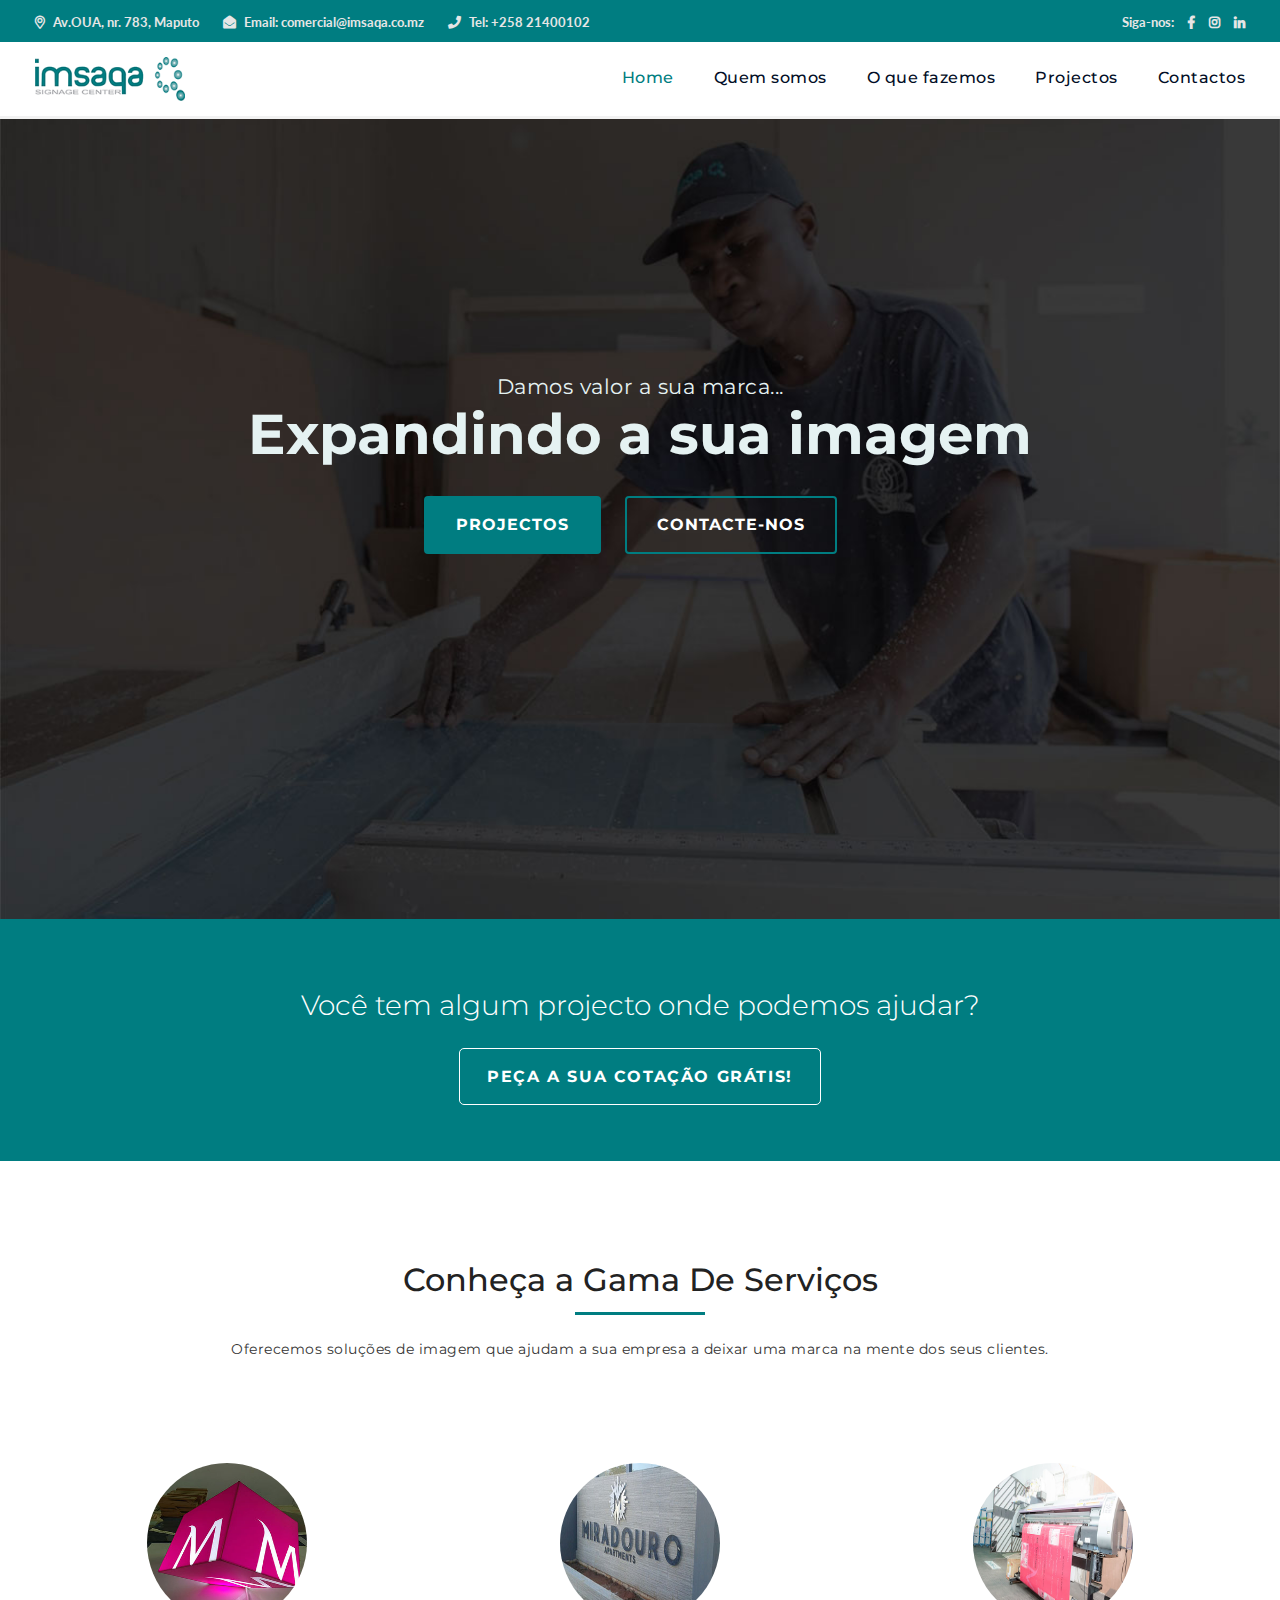
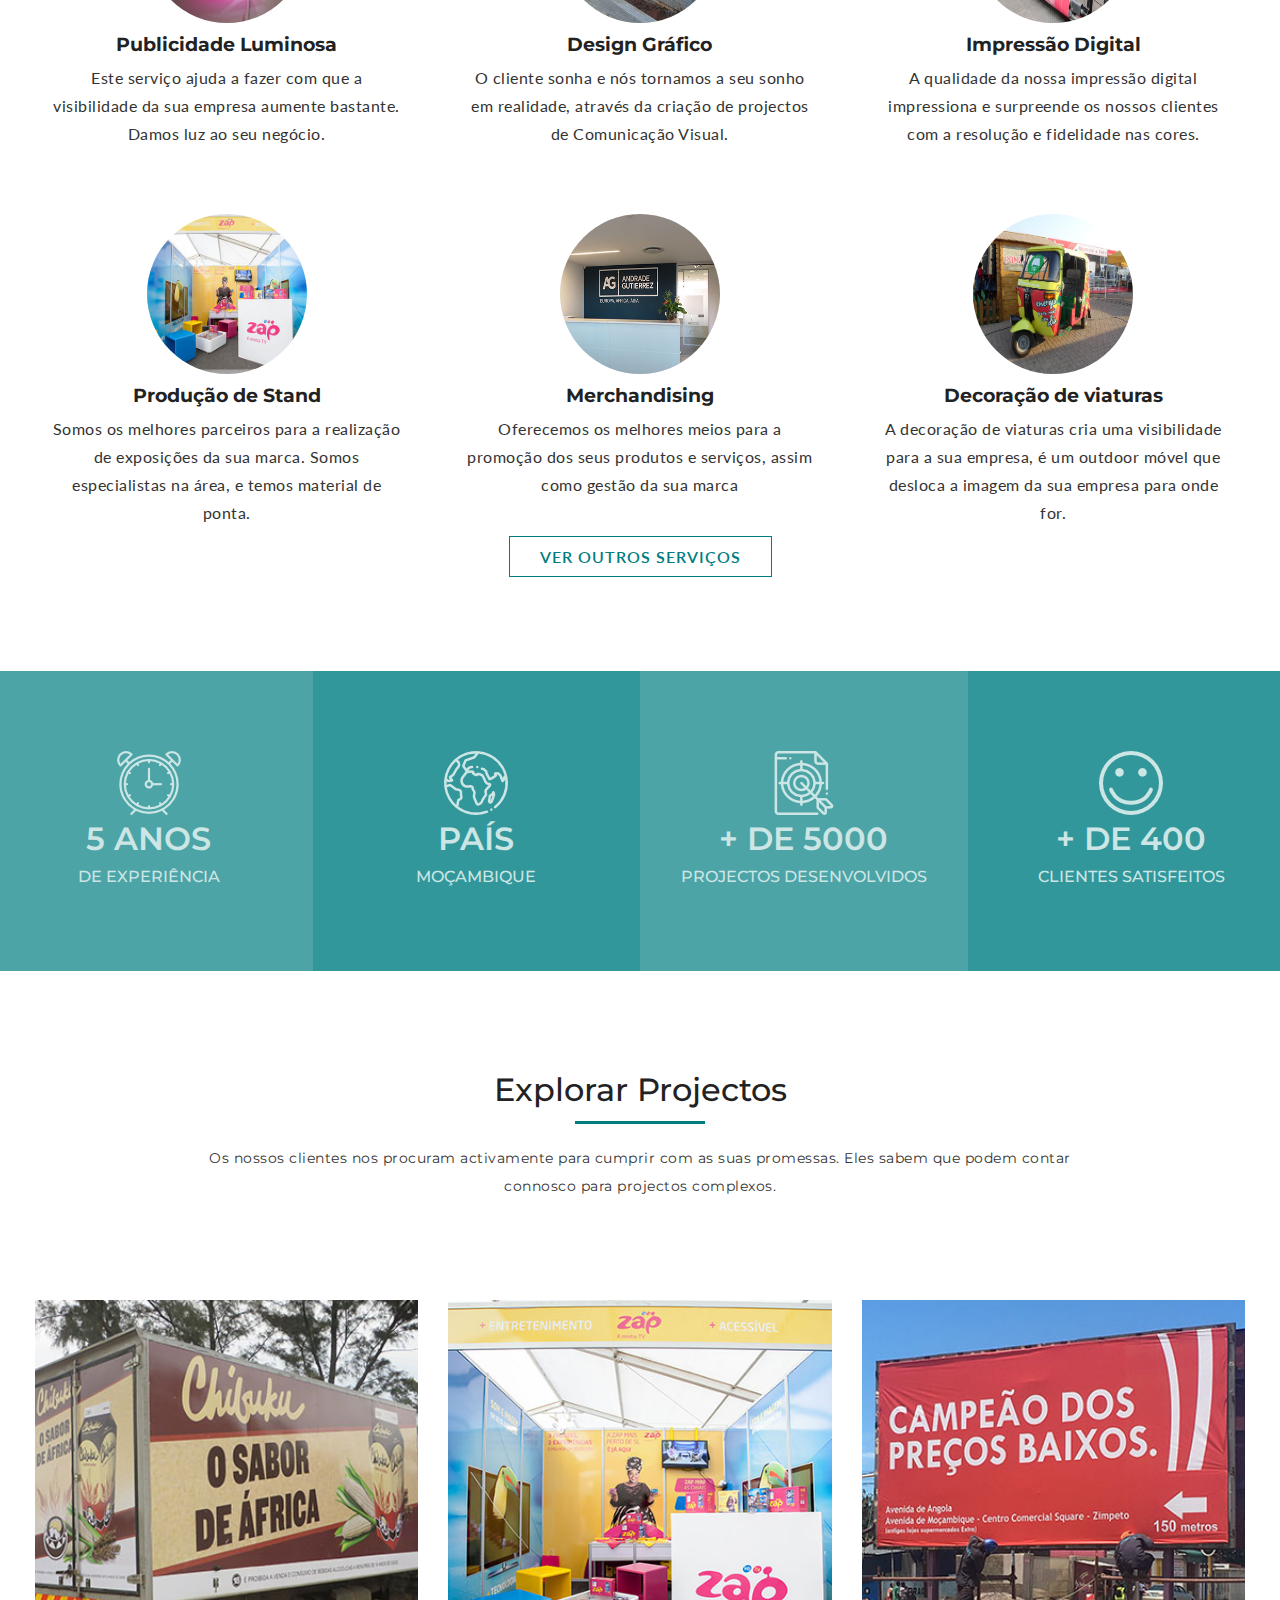
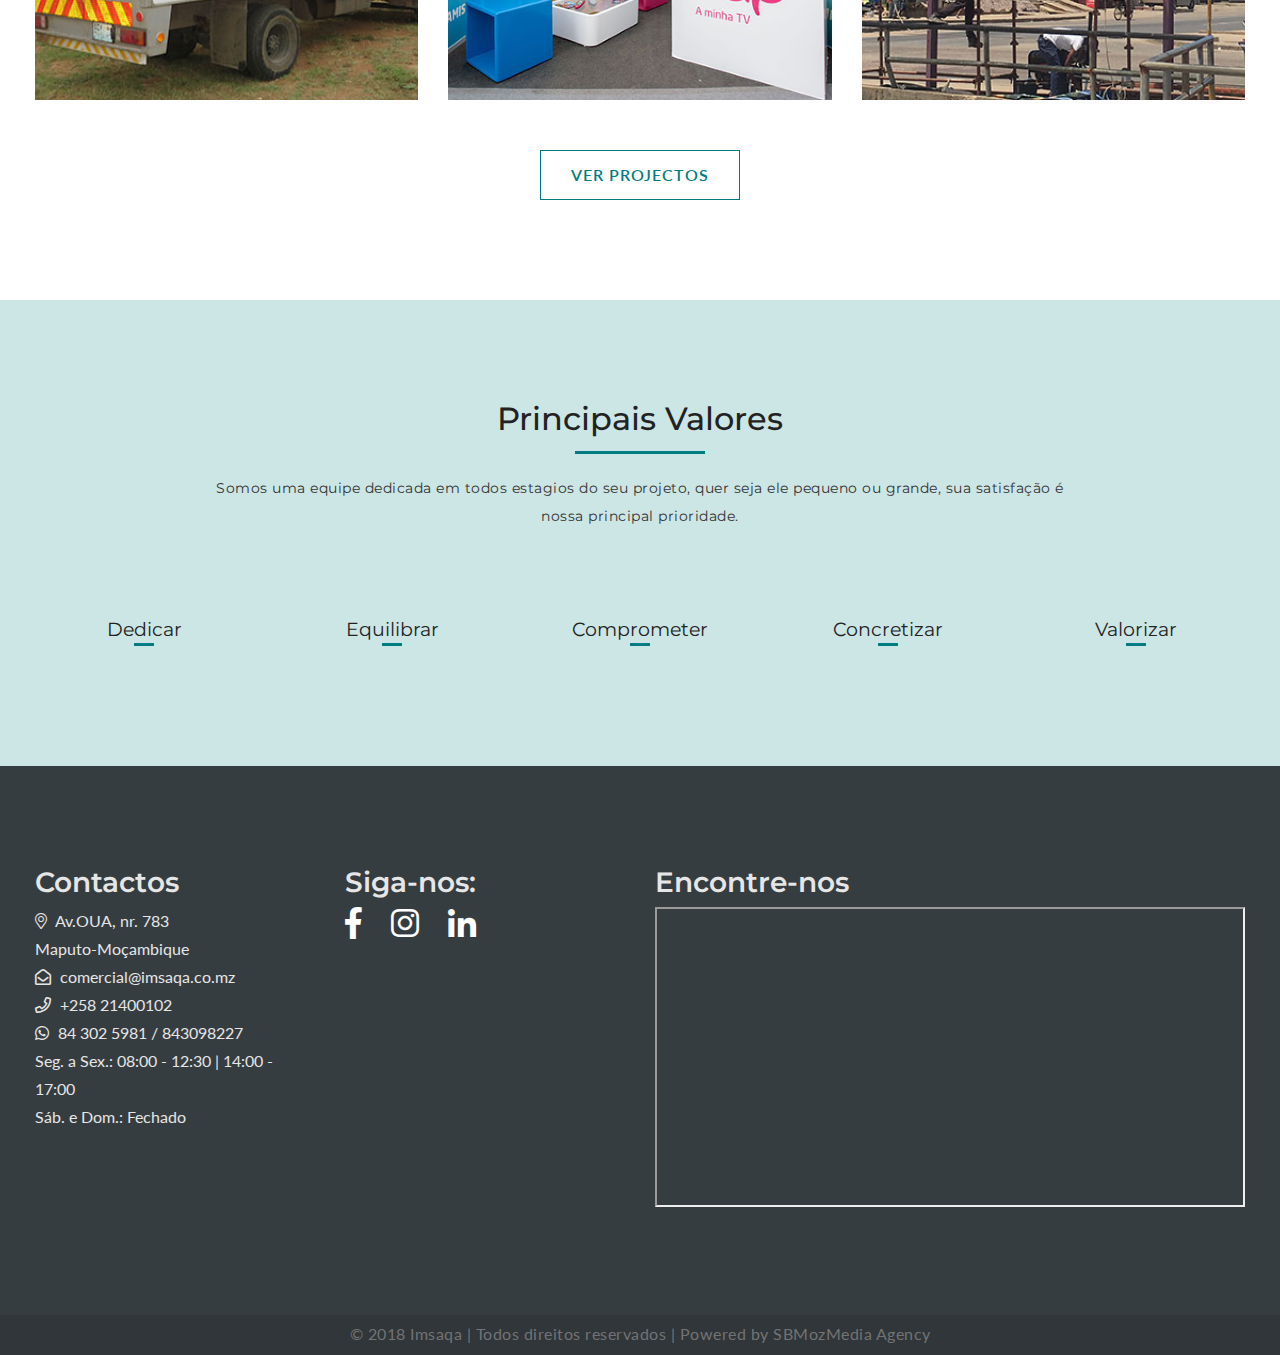
<file: index.html>
<!DOCTYPE html>
<html lang="pt">
  <head>
    <!-- Required meta tags -->
    <meta charset="utf-8">
    <meta http-equiv="X-UA-Compatible" content="IE=edge">
    <meta name="viewport" content="width=device-width, initial-scale=1, shrink-to-fit=no">
    
    <!--Google verification - Indixing website-->
    
    <title>Imsaqa - Digital signage</title>
    <meta name="description" content="Foremost is a Mozambican company specializing in the procurement and supply chain of leading global brands and high-quality products, with headquarters in Maputo and has support partners in South Africa, Europe, United Kingdom, United Arab Emirates and China.">
    <meta name="keywords" content="SOURCING, PROCUREMENT, SUPPLY CHAIN, LOGISTICS, MANAGED SERVICES, CUSTOM SOLUTIONS, MOZAMBIQUE, MOÇAMBIQUE">
    <link rel="canonical" href="https://www.foremost.co.mz/">
    <meta property="og:title" content="Foremost">
    <meta property="og:description" content="Foremost is a Mozambican company specializing in the procurement and supply chain of leading global brands and high-quality products, with headquarters in Maputo and has support partners in South Africa, Europe, United Kingdom, United Arab Emirates and China.">
    <meta property="og:type" content="website">
    <meta property="og:url" content="https://www.foremost.co.mz/">
    <meta property="og:site_name" content="Foremost">
    <link rel="stylesheet" type="text/css" href="css/fontawesome-all.min.css">
    <link href="css/fa-light.min.css" rel="stylesheet"/>
    <link rel="stylesheet" type="text/css" href="css/normalize.css">
    <!-- Bootstrap CSS -->
    <link rel="stylesheet" type="text/css" href="css/bootstrap.min.css">
    <link rel="stylesheet" type="text/css" href="css/main.css">
    <link rel="stylesheet" href="https://pro.fontawesome.com/releases/v5.3.1/css/all.css" integrity="sha384-9ralMzdK1QYsk4yBY680hmsb4/hJ98xK3w0TIaJ3ll4POWpWUYaA2bRjGGujGT8w" crossorigin="anonymous">
  </head>
  <body>
       <!--top header-->
        <header">
          <!--most top info -->
          <div class="top-menu">
            <div class="container-fluid">
              <div class="row">
                <div class="col-md-8">
                  <ul class="left list-unstyled">
                    <li><i class="fal fa-map-marker-alt"></i> Av.OUA, nr. 783, Maputo</li>
                    <li><i class="far fa-envelope-open"></i> Email: comercial@imsaqa.co.mz</li>
                    <li><i class="far fa-phone"></i> Tel:  +258 21400102</li>
                  </ul>
                </div>
                <div class="col-md-4">
                  <ul class="right list-unstyled">
                    <li>Siga-nos: </li>
                    <li><a href="https://web.facebook.com/imsaqasignagecenter2/?modal=admin_todo_tour&_rdc=1&_rdr" target="_blank"><i class="fab fa-facebook-f"></i></a></li>
                    <li><a href="#"><i class="fab fa-instagram"></i></a></li>
                    <li><a href="#"><i class="fab fa-linkedin-in"></i></a></li>
                  </ul>
                </div>
              </div>
            </div>
          </div>
            <!-- End most top info -->
        <nav class="navbar fixed-top navbar-expand-lg navbar-light" data-toggle="sticky-onscroll" id="navScrollspy">
          <div class="container-fluid">
            <a class="navbar-brand h1 mb-0" href="index.html"><img src="img/logo/imsaqa-logo.png"></a>
            <button class="navbar-toggler compressed" type="button" data-toggle="collapse" data-target="#navbarNav" aria-controls="navbarNav" aria-expanded="false" aria-label="Toggle navigation" style="background:none; border:none">
              <span class="fa fa-bars"></span>
            </button>
            <div class="collapse navbar-collapse" id="navbarNav">
              <ul class="navbar-nav ml-auto">
                <li class="nav-item active">
                  <a class="nav-link " href="index.html">Home</a>
                </li>
                 <li class="nav-item">
                  <a class="nav-link" href="sobre.html">Quem somos</a>
                </li>
                <li class="nav-item">
                  <a class="nav-link" href="servicos.html">O que fazemos</a>
                </li>
                <li class="nav-item">
                  <a class="nav-link" href="projectos.html">Projectos</a>
                </li>
                <li class="nav-item">
                  <a class="nav-link" href="sendemail.php">Contactos</a>
                </li>
              </ul>
            </div>
          </div>
      </nav>
    </header>
    <!--hero image-->
    <section class="hero">
      <div class="container-fluid">
          <div class="hero-caption">
            <p>Damos valor a sua marca...</p>
            <h1>Expandindo a sua imagem</h1>
            <a href="projectos.html" class="btn btn-primary saiba">projectos</a>
            <a href="sendemail.php" class="btn btn-primary contacte">Contacte-nos</a>
          </div>
        </div>
      </div>
    </section>
    <section class="call-one text-center">
      <div class="container-fluid">
        <div class="row">
          <div class="col-12">
            <h3>Você tem algum projecto onde podemos ajudar?</h3>
            <a href="sendemail.php" class="btn-primary call-botton">peça a sua cotação grátis!</a>
          </div>
        </div>
      </div>
    </section>
    <!--services-->
    <section class="services all_section">
      <div class="container-fluid">
        <div class="row">
          <div class="col-12 text-center call_action">
            <h2>Conheça a Gama De Serviços</h2>
            <p class="wrapper-content">Oferecemos soluções de imagem que ajudam a sua empresa a deixar uma marca na mente dos seus clientes.</p>
          </div>
        </div>
      </div>
    </section>
    <section class="service-content text-center">
     <div class="container-fluid">
        <div class="row">
        <div class="col-md-4 col-sm-12 box">
          <img class="d-block w-100 mx-auto d-block imagem" src="img/logo/publicidade_luminosa.jpg" alt="Publicidade Luminosa">
          <h3>Publicidade Luminosa</h3>
          <p>Este serviço ajuda a fazer com que a visibilidade da sua empresa aumente bastante. Damos luz ao seu negócio.</p>
        </div>
        <div class="col-md-4 col-sm-12 box">
          <img class="d-block w-100 mx-auto d-block imagem" src="img/logo/design_grafico.jpg" class="text-center" alt="Design Gráfico e Industrial">
          <h3>Design Gráfico</h3>
          <p>O cliente sonha e nós tornamos a seu sonho em realidade, através da criação de projectos de Comunicação Visual.</p>
        </div>
        <div class="col-md-4 col-sm-12 box">
          <img class="d-block w-100 mx-auto d-block imagem" src="img/logo/equip.jpg" class="text-center" alt="Impressão Digital">
          <h3>Impressão Digital</h3>
          <p>A qualidade da nossa impressão digital impressiona e surpreende os nossos clientes com a resolução e fidelidade nas cores.</p>
        </div>
      </div>
 
      <div class="row bottom-one">
        <div class="col-md-4 col-sm-12 box">
          <img class="d-block w-100 mx-auto d-block imagem" src="img/logo/stand.jpg" class="text-center" alt="Produção de Stands">
          <h3>Produção de Stand</h3>
          <p>Somos os melhores parceiros para a realização de exposições da sua marca. Somos especialistas na área, e temos material de ponta.</p>
        </div>
        <div class="col-md-4 col-sm-12 box">
          <img class="d-block w-100 mx-auto d-block imagem" src="img/logo/merchandising.jpg" class="text-center" alt="Impressão Digital">
          <h3>Merchandising</h3>
          <p>Oferecemos os melhores meios para a promoção dos seus produtos e serviços, assim como gestão da sua marca</p>
        </div>
        <div class="col-md-4 col-sm-12 box">
          <img class="d-block w-100 mx-auto d-block imagem" src="img/logo/imsaqa-banner.jpg" class="text-center" alt="Impressão Digital">
          <h3>Decoração de viaturas</h3>
          <p>A decoração de viaturas cria uma visibilidade para a sua empresa, é um outdoor móvel que desloca a imagem da sua empresa para onde for.</p>
        </div>
      </div>
       <a href="servicos.html" class="btn-primary btn-projectos">ver outros serviços</a>
     </div>
    </section>
    <!--year of expirience-->
     <section class="year_expirience text-center">
        <div class="container-fluid wild">
          <div class="row">
            <div class="col-md-3 l3">
              <img class="d-block w-100 mx-auto d-block" src="img/logo/alarm-clock.png">
              <span class="number">5 anos</span>
              <span>De experiência</span>
          </div>
          <div class="col-md-3 l2">
             <img class="d-block w-100 mx-auto d-block" src="img/logo/planet-earth.png">
             <span class="number">País</span>
            <span>Moçambique</span>
          </div>
          <div class="col-md-3 l3">
             <img class="d-block w-100 mx-auto d-block" src="img/logo/target.png">
             <span class="number">+ de 5000</span>
            <span>Projectos desenvolvidos</span>
          </div>
          <div class="col-md-3 l2">
             <img class="d-block w-100 mx-auto d-block" src="img/logo/smile.png">
             <span class="number">+ de 400</span>
            <span>Clientes satisfeitos</span>
          </div>
          </div>
        </div>
     </section>
     <!--Explore projectos-->
    <section class="services all_section">
      <div class="container-fluid">
        <div class="row">
          <div class="col-12 text-center call_action">
            <h2>Explorar Projectos</h2>
            <p class="wrapper-content">Os nossos clientes nos procuram activamente para cumprir com as suas promessas. Eles sabem que podem contar connosco para projectos complexos.</p>
          </div>
        </div>
      </div>
    </section>
    <section class="projectos text-center">
      <div class="container-fluid">
        <div class="row">
            <div class="col-md-4 box-projectos">
             <img class="img-responsive image-resize" src="img/logo/explore_1.jpg">
            </div>
             <div class="col-md-4 box-projectos">
             <img class="img-responsive image-resize" src="img/logo/explore_2.jpg">
            </div>
            <div class="col-md-4 box-projectos">
             <img class="img-responsive image-resize" src="img/logo/explore_3.jpg">
            </div>
             <a href="projectos.html" class="btn-primary btn-projectos">ver projectos</a>
          </div>
      </div>
    </section>
    <!--services-->
    <section class="services all_section values_wrapper text-center">
      <div class="container-fluid">
        <div class="row">
          <div class="col-12 text-center call_action">
            <h2>Principais Valores</h2>
            <p class="wrapper-content">Somos uma equipe dedicada em todos estagios do seu projeto, quer seja ele pequeno ou grande, sua satisfação é nossa principal prioridade.</p>
          </div>
        </div>
      </div>
      <div class="container-fluid service-content">
       <div class="value_content">
        <div class="row">
            <div class="col-sm value-box">
            <i class="fal fa-hands-heart"></i>
            <h3>Dedicar</h3>
          </div>
          <div class="col-sm value-box">
            <i class="fal fa-analytics"></i>
            <h3>Equilibrar</h3>
          </div>
          <div class="col-sm value-box">
            <i class="fal fa-bullseye-arrow"></i>
            <h3>Comprometer</h3>
          </div>
          <div class="col-sm value-box">
            <i class="fal fa-hand-holding-water"></i>
            <h3>Concretizar </h3>
          </div>
          <div class="col-sm value-box">
            <i class="fal fa-atom-alt"></i>
            <h3>Valorizar </h3>
          </div>
        </div>
          </div>
      </div>
    </section>
    
    <section class="footer">
      <div class="container-fluid">
        <div class="row">
          <div class="col-md-3 box">
            <h3>Contactos</h3>
            <ul class="left list-unstyled">
              <li><i class="fal fa-map-marker-alt"></i> Av.OUA, nr. 783<br> Maputo-Moçambique</li>
              <li><i class="far fa-envelope-open"></i> comercial@imsaqa.co.mz</li>
              <li><i class="far fa-phone"></i> +258 21400102</li>
              <li><i class="fab fa-whatsapp"></i></i> 84 302 5981 / 843098227</li>
              <li>Seg. a Sex.: 08:00 - 12:30 | 14:00 - 17:00</li>
              <li>Sáb. e Dom.: Fechado</li>
            </ul>
          </div>
          <div class="col-md-3">
            <h3>Siga-nos:</h3>
            <ul class="left list-unstyled social-bootom">
              <li><a href="https://web.facebook.com/imsaqasignagecenter2/?modal=admin_todo_tour&_rdc=1&_rdr" target="_blank"><i class="fab fa-facebook-f"></i></a></li>
              <li><a href="https://www.instagram.com/imsaqasignagecenterii/?hl=pt" target="_blank"><i class="fab fa-instagram"></i></a></li>
              <li><a href="#"><i class="fab fa-linkedin-in"></i></a></li>
            </ul>
          </div>
          <div class="col-md-6">
            <h3>Encontre-nos</h3>
            <iframe src="https://www.google.com/maps/embed?pb=!1m18!1m12!1m3!1d3587.590758037088!2d32.54322175034801!3d-25.94865895985334!2m3!1f0!2f0!3f0!3m2!1i1024!2i768!4f13.1!3m3!1m2!1s0x0%3A0x0!2zMjXCsDU2JzU1LjIiUyAzMsKwMzInNDMuNSJF!5e0!3m2!1sen!2smz!4v1503238255533" width="100%" height="300"></iframe>
          </div>
        </div>
      </div>
    </section>
    
    <section class="footer-last">
       <p class="text-center last">&copy; 2018 Imsaqa | Todos direitos reservados | Powered by <a href="https://sbmozmedia.com/" target="_blank">SBMozMedia Agency</a></p>
    </section>
 

 
 
 
 
 
 
 
 
 
 
 
 
 
 
 
 
 
 





















      
    <!-- Optional JavaScript -->
    <!-- jQuery first, then Popper.js, then Bootstrap JS -->
    <script type="text/javascript" src="js/jquery-3.2.1.min.js"></script>
    <script type="text/javascript" src="js/popper.min.js"></script>
    <script type="text/javascript" src="js/bootstrap.min.js"></script> 
    <script type="text/javascript" src="js/script.js"></script>
  </body>
</html>
</file>
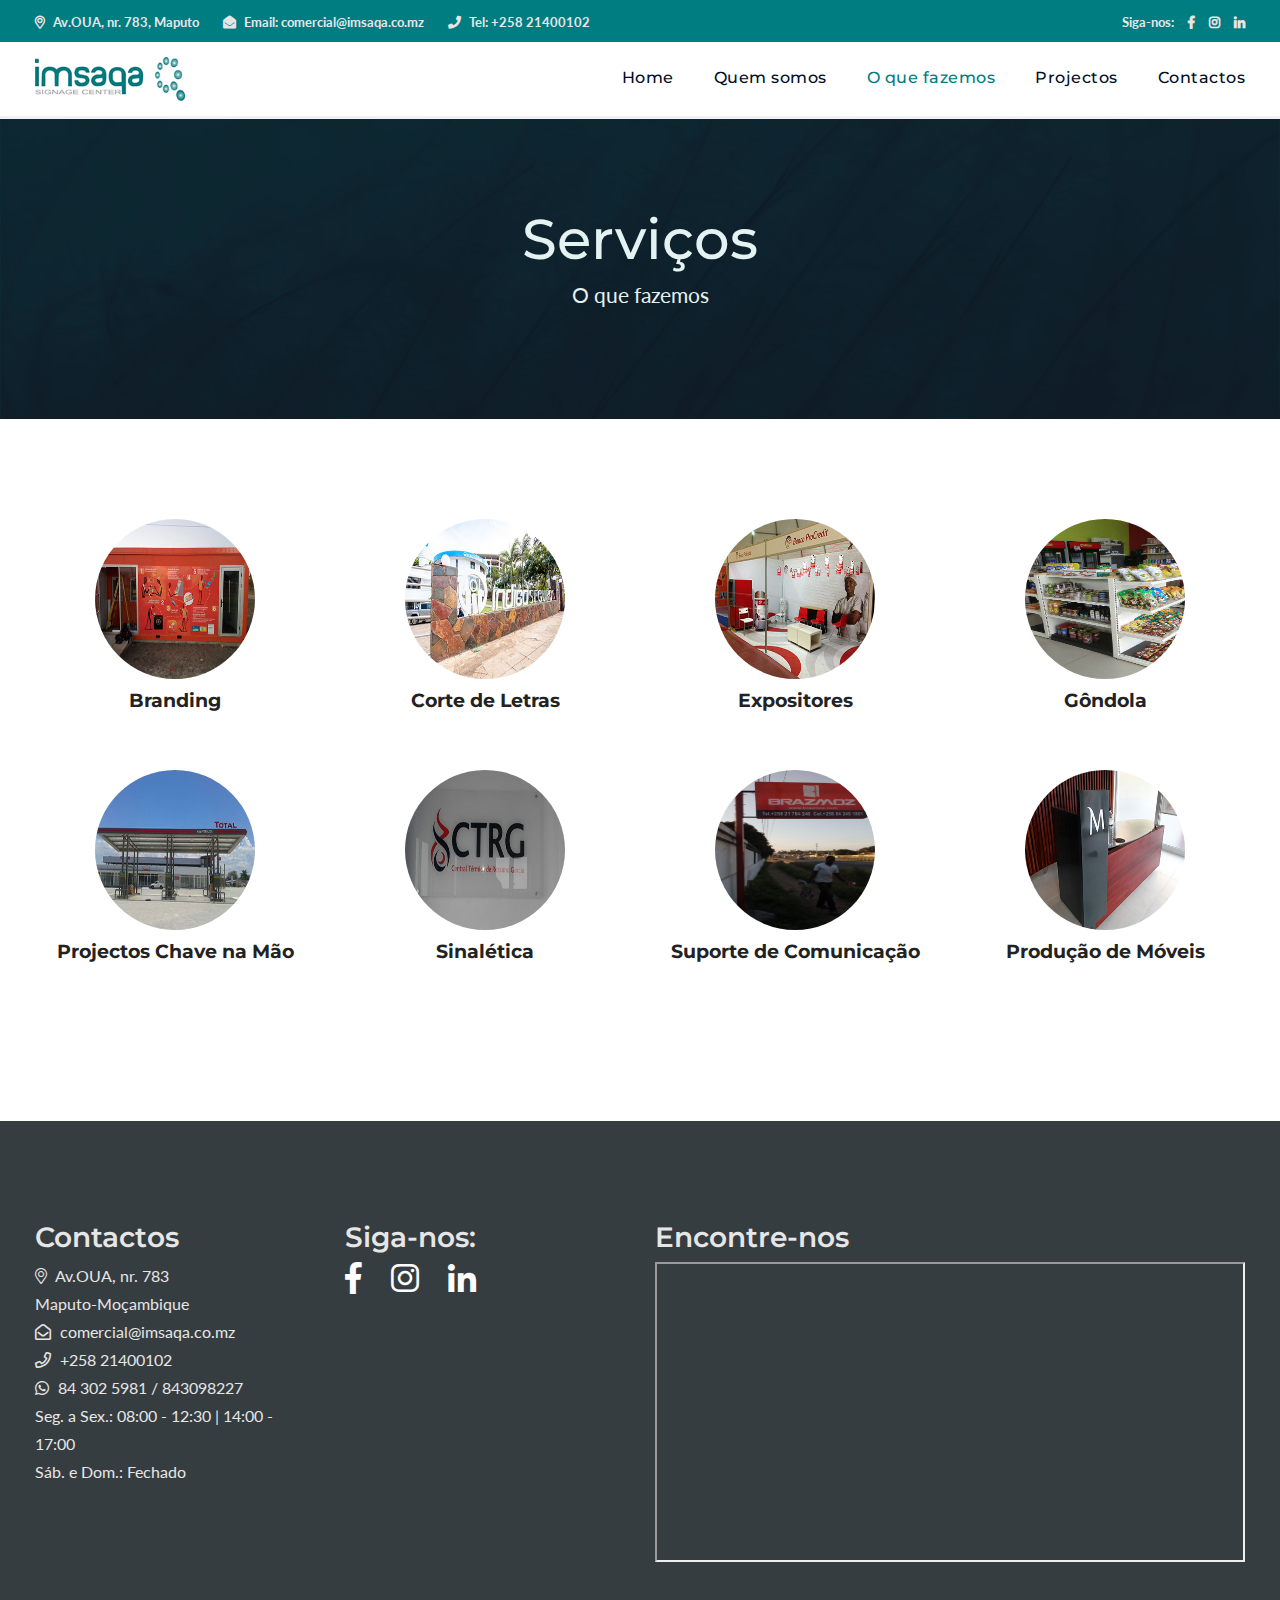
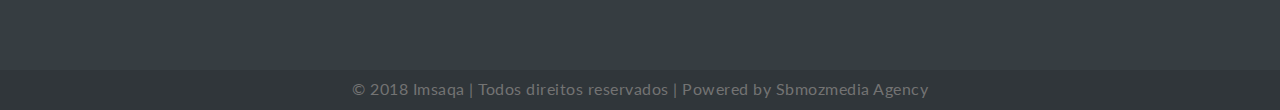
<file: servicos.html>
<!DOCTYPE html>
<html lang="pt">
  <head>
    <!-- Required meta tags -->
    <meta charset="utf-8">
    <meta http-equiv="X-UA-Compatible" content="IE=edge">
    <meta name="viewport" content="width=device-width, initial-scale=1, shrink-to-fit=no">
    
    <!--Google verification - Indixing website-->
    
    <title>Imsaqa - Serviços/ O que fazemos</title>
    <meta name="description" content="Foremost is a Mozambican company specializing in the procurement and supply chain of leading global brands and high-quality products, with headquarters in Maputo and has support partners in South Africa, Europe, United Kingdom, United Arab Emirates and China.">
    <meta name="keywords" content="SOURCING, PROCUREMENT, SUPPLY CHAIN, LOGISTICS, MANAGED SERVICES, CUSTOM SOLUTIONS, MOZAMBIQUE, MOÇAMBIQUE">
    <link rel="canonical" href="https://www.foremost.co.mz/">
    <meta property="og:title" content="Foremost">
    <meta property="og:description" content="Foremost is a Mozambican company specializing in the procurement and supply chain of leading global brands and high-quality products, with headquarters in Maputo and has support partners in South Africa, Europe, United Kingdom, United Arab Emirates and China.">
    <meta property="og:type" content="website">
    <meta property="og:url" content="https://www.foremost.co.mz/">
    <meta property="og:site_name" content="Foremost">
    <link rel="stylesheet" type="text/css" href="css/fontawesome-all.min.css">
    <link href="css/fa-light.min.css" rel="stylesheet"/>
    <link rel="stylesheet" type="text/css" href="css/normalize.css">
    <!-- Bootstrap CSS -->
    <link rel="stylesheet" type="text/css" href="css/bootstrap.min.css">
    <link rel="stylesheet" type="text/css" href="css/main.css">
    <link rel="stylesheet" href="https://pro.fontawesome.com/releases/v5.3.1/css/all.css" integrity="sha384-9ralMzdK1QYsk4yBY680hmsb4/hJ98xK3w0TIaJ3ll4POWpWUYaA2bRjGGujGT8w" crossorigin="anonymous">
  </head>
  <body>
       <!--top header-->
        <header">
          <!--most top info -->
          <div class="top-menu">
            <div class="container-fluid">
              <div class="row">
                <div class="col-md-8">
                  <ul class="left list-unstyled">
                    <li><i class="fal fa-map-marker-alt"></i> Av.OUA, nr. 783, Maputo</li>
                    <li><i class="far fa-envelope-open"></i> Email: comercial@imsaqa.co.mz</li>
                    <li><i class="far fa-phone"></i> Tel:  +258 21400102</li>
                  </ul>
                </div>
                <div class="col-md-4">
                  <ul class="right list-unstyled">
                    <li>Siga-nos: </li>
                    <li><a href="https://web.facebook.com/imsaqasignagecenter2/?modal=admin_todo_tour&_rdc=1&_rdr" target="_blank"><i class="fab fa-facebook-f"></i></a></li>
                    <li><a href="#"><i class="fab fa-instagram"></i></a></li>
                    <li><a href="#"><i class="fab fa-linkedin-in"></i></a></li>
                  </ul>
                </div>
              </div>
            </div>
          </div>
            <!-- End most top info -->
        <nav class="navbar fixed-top navbar-expand-lg navbar-light" data-toggle="sticky-onscroll" id="navScrollspy">
          <div class="container-fluid">
            <a class="navbar-brand h1 mb-0" href="index.html"><img src="img/logo/imsaqa-logo.png"></a>
            <button class="navbar-toggler compressed" type="button" data-toggle="collapse" data-target="#navbarNav" aria-controls="navbarNav" aria-expanded="false" aria-label="Toggle navigation" style="background:none; border:none">
              <span class="fa fa-bars"></span>
            </button>
            <div class="collapse navbar-collapse" id="navbarNav">
              <ul class="navbar-nav ml-auto">
                <li class="nav-item">
                  <a class="nav-link " href="index.html">Home</a>
                </li>
                 <li class="nav-item">
                  <a class="nav-link" href="sobre.html">Quem somos</a>
                </li>
                <li class="nav-item active">
                  <a class="nav-link" href="servicos.html">O que fazemos</a>
                </li>
                <li class="nav-item">
                  <a class="nav-link" href="projectos.html">Projectos</a>
                </li>
                <li class="nav-item">
                  <a class="nav-link" href="sendemail.php">Contactos</a>
                </li>
              </ul>
            </div>
          </div>
      </nav>
    </header>
    <!--hero image-->
    <section class="sobre servicos-content title-other-sections ">
      <div class="container-fluid">
          <div class="hero-caption">
            <h1>Serviços</h1>
            <span>O que fazemos</span>
          </div>
        </div>
      </div>
    </section>
    <!--servcicos content-->
    <section class="servicos-description all_section text-center">
     <div class="container-fluid">
       <div class="row serv-row">
         <div class="col-md-3 servicos-content">
           <img class="d-block w-100 mx-auto d-block imagem" src="img/servicos/branding-service.jpg" alt="Branding">
           <h3>Branding</h3>
         </div>
         <div class="col-md-3 servicos-content">
           <img class="d-block w-100 mx-auto d-block imagem" src="img/servicos/corte-service.jpg" alt="Corte de Letras">
           <h3>Corte de Letras</h3>
         </div>
         <div class="col-md-3 servicos-content">
           <img class="d-block w-100 mx-auto d-block imagem" src="img/servicos/expositores-service.jpg" alt="Expositores">
           <h3>Expositores</h3>
         </div>
         <div class="col-md-3 servicos-content">
           <img class="d-block w-100 mx-auto d-block imagem" src="img/servicos/gondola-service.jpg" alt="Gondola">
           <h3>Gôndola</h3>
         </div>
       </div>
       <div class="row serv-row">
         <div class="col-md-3 servicos-content">
          <img class="d-block w-100 mx-auto d-block imagem" src="img/servicos/projectos-service.jpg" alt="Porjectos Chava na Mão">
           <h3>Projectos Chave na Mão</h3>
         </div>
         <div class="col-md-3 servicos-content">
           <img class="d-block w-100 mx-auto d-block imagem" src="img/servicos/sinaletica-service.jpg" alt="Sinaletica">
           <h3>Sinalética</h3>
         </div>
         <div class="col-md-3 servicos-content">
           <img class="d-block w-100 mx-auto d-block imagem" src="img/servicos/suporte-service.jpg" alt="Branding">
           <h3>Suporte de Comunicação</h3>
         </div>
         <div class="col-md-3 servicos-content">
           <img class="d-block w-100 mx-auto d-block imagem" src="img/servicos/producao-service.jpg" alt="Branding">
           <h3>Produção de Móveis</h3>
         </div>
       </div>
       
     </div>
    </section>

    
    <section class="footer">
      <div class="container-fluid">
        <div class="row">
          <div class="col-md-3">
            <h3>Contactos</h3>
            <ul class="left list-unstyled">
              <li><i class="fal fa-map-marker-alt"></i> Av.OUA, nr. 783<br> Maputo-Moçambique</li>
              <li><i class="far fa-envelope-open"></i> comercial@imsaqa.co.mz</li>
              <li><i class="far fa-phone"></i> +258 21400102</li>
              <li><i class="fab fa-whatsapp"></i></i> 84 302 5981 / 843098227</li>
              <li>Seg. a Sex.: 08:00 - 12:30 | 14:00 - 17:00</li>
              <li>Sáb. e Dom.: Fechado</li>
            </ul>
          </div>
          <div class="col-md-3">
            <h3>Siga-nos:</h3>
            <ul class="left list-unstyled social-bootom">
              <li><a href="https://web.facebook.com/imsaqasignagecenter2/?modal=admin_todo_tour&_rdc=1&_rdr" target="_blank"><i class="fab fa-facebook-f"></i></a></li>
              <li><a href="#"><i class="fab fa-instagram"></i></a></li>
              <li><a href="#"><i class="fab fa-linkedin-in"></i></a></li>
            </ul>
          </div>
          <div class="col-md-6">
            <h3>Encontre-nos</h3>
            <iframe src="https://www.google.com/maps/embed?pb=!1m18!1m12!1m3!1d3587.590758037088!2d32.54322175034801!3d-25.94865895985334!2m3!1f0!2f0!3f0!3m2!1i1024!2i768!4f13.1!3m3!1m2!1s0x0%3A0x0!2zMjXCsDU2JzU1LjIiUyAzMsKwMzInNDMuNSJF!5e0!3m2!1sen!2smz!4v1503238255533" width="100%" height="300"></iframe>
          </div>
        </div>
      </div>
    </section>
    
    <section class="footer-last">
       <p class="text-center last">&copy; 2018 Imsaqa | Todos direitos reservados | Powered by <a href="https://sbmozmedia.com/" target="_blank">Sbmozmedia Agency</a></p>
    </section>
 

 
 
 
 
 
 
 
 
 
 
 
 
 
 
 
 
 
 





















      
    <!-- Optional JavaScript -->
    <!-- jQuery first, then Popper.js, then Bootstrap JS -->
    <script type="text/javascript" src="js/jquery-3.2.1.min.js"></script>
    <script type="text/javascript" src="js/popper.min.js"></script>
    <script type="text/javascript" src="js/bootstrap.min.js"></script> 
    <script type="text/javascript" src="js/script.js"></script>
  </body>
</html>
</file>
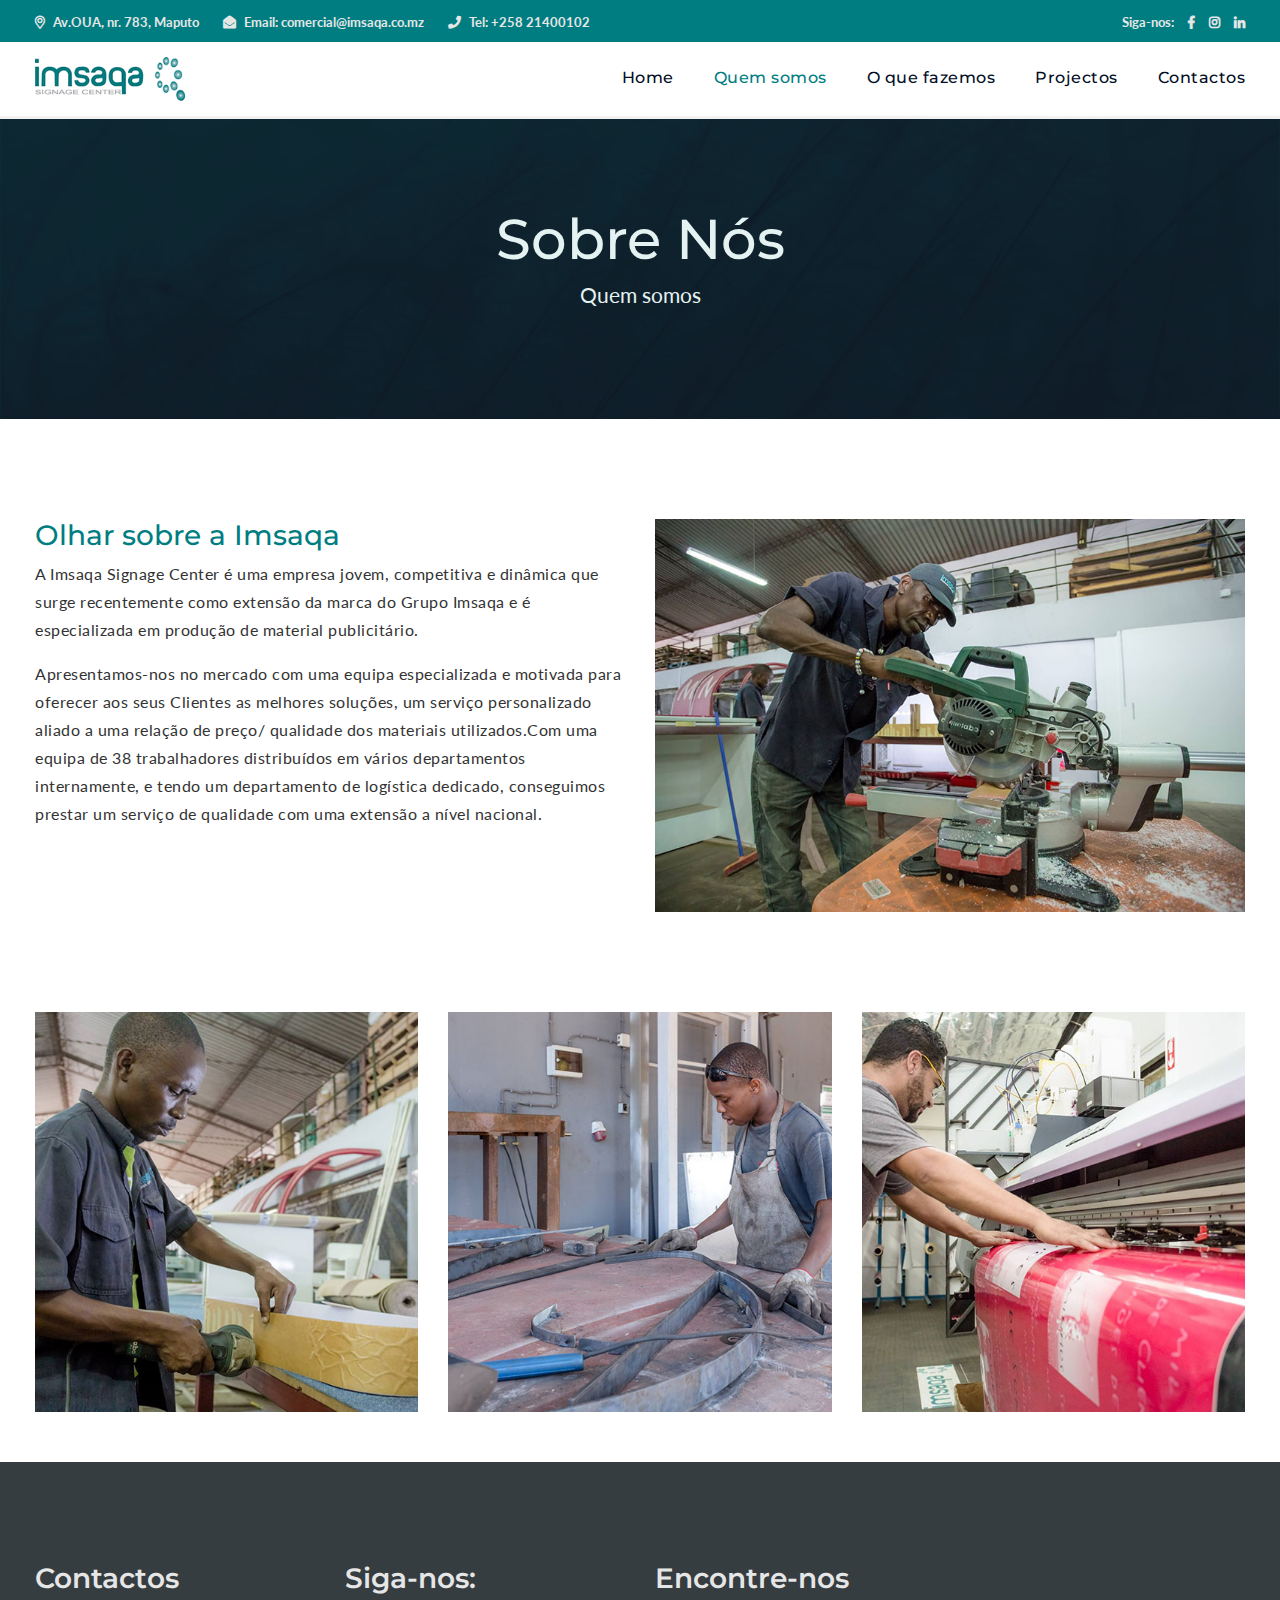
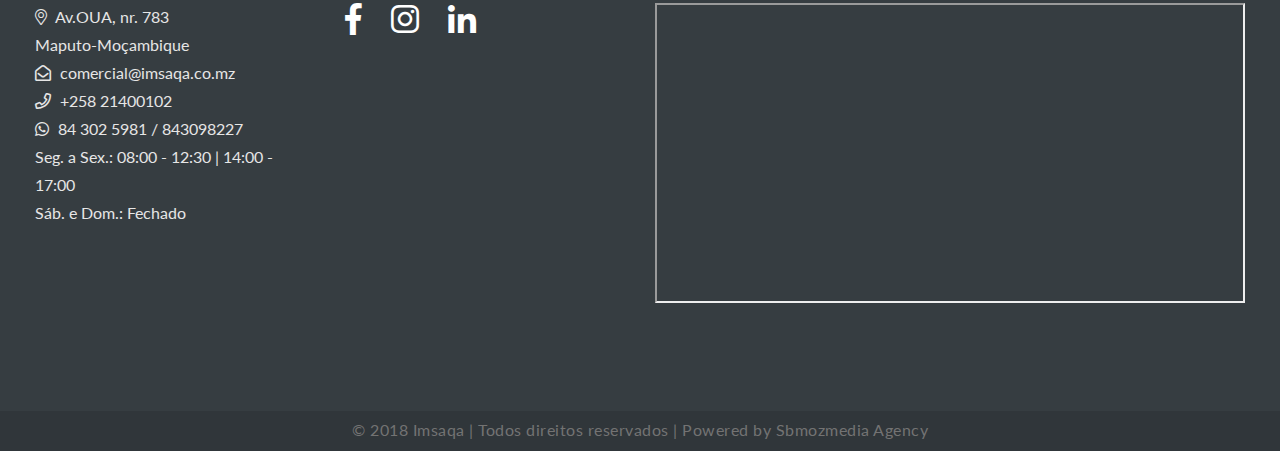
<file: sobre.html>
<!DOCTYPE html>
<html lang="pt">
  <head>
    <!-- Required meta tags -->
    <meta charset="utf-8">
    <meta http-equiv="X-UA-Compatible" content="IE=edge">
    <meta name="viewport" content="width=device-width, initial-scale=1, shrink-to-fit=no">
    
    <!--Google verification - Indixing website-->
    
    <title>Imsaqa - Quem Somos</title>
    <meta name="description" content="Foremost is a Mozambican company specializing in the procurement and supply chain of leading global brands and high-quality products, with headquarters in Maputo and has support partners in South Africa, Europe, United Kingdom, United Arab Emirates and China.">
    <meta name="keywords" content="SOURCING, PROCUREMENT, SUPPLY CHAIN, LOGISTICS, MANAGED SERVICES, CUSTOM SOLUTIONS, MOZAMBIQUE, MOÇAMBIQUE">
    <link rel="canonical" href="https://www.foremost.co.mz/">
    <meta property="og:title" content="Foremost">
    <meta property="og:description" content="Foremost is a Mozambican company specializing in the procurement and supply chain of leading global brands and high-quality products, with headquarters in Maputo and has support partners in South Africa, Europe, United Kingdom, United Arab Emirates and China.">
    <meta property="og:type" content="website">
    <meta property="og:url" content="https://www.foremost.co.mz/">
    <meta property="og:site_name" content="Foremost">
    <link rel="stylesheet" type="text/css" href="css/fontawesome-all.min.css">
    <link href="css/fa-light.min.css" rel="stylesheet"/>
    <link rel="stylesheet" type="text/css" href="css/normalize.css">
    <!-- Bootstrap CSS -->
    <link rel="stylesheet" type="text/css" href="css/bootstrap.min.css">
    <link rel="stylesheet" type="text/css" href="css/main.css">
    <link rel="stylesheet" href="https://pro.fontawesome.com/releases/v5.3.1/css/all.css" integrity="sha384-9ralMzdK1QYsk4yBY680hmsb4/hJ98xK3w0TIaJ3ll4POWpWUYaA2bRjGGujGT8w" crossorigin="anonymous">
  </head>
  <body>
       <!--top header-->
        <header">
          <!--most top info -->
          <div class="top-menu">
            <div class="container-fluid">
              <div class="row">
                <div class="col-md-8">
                  <ul class="left list-unstyled">
                    <li><i class="fal fa-map-marker-alt"></i> Av.OUA, nr. 783, Maputo</li>
                    <li><i class="far fa-envelope-open"></i> Email: comercial@imsaqa.co.mz</li>
                    <li><i class="far fa-phone"></i> Tel:  +258 21400102</li>
                  </ul>
                </div>
                <div class="col-md-4">
                  <ul class="right list-unstyled">
                    <li>Siga-nos: </li>
                    <li><a href="https://web.facebook.com/imsaqasignagecenter2/?modal=admin_todo_tour&_rdc=1&_rdr" target="_blank"><i class="fab fa-facebook-f"></i></a></li>
                    <li><a href="#"><i class="fab fa-instagram"></i></a></li>
                    <li><a href="#"><i class="fab fa-linkedin-in"></i></a></li>
                  </ul>
                </div>
              </div>
            </div>
          </div>
            <!-- End most top info -->
        <nav class="navbar fixed-top navbar-expand-lg navbar-light" data-toggle="sticky-onscroll" id="navScrollspy">
          <div class="container-fluid">
            <a class="navbar-brand h1 mb-0" href="index.html"><img src="img/logo/imsaqa-logo.png"></a>
            <button class="navbar-toggler compressed" type="button" data-toggle="collapse" data-target="#navbarNav" aria-controls="navbarNav" aria-expanded="false" aria-label="Toggle navigation" style="background:none; border:none">
              <span class="fa fa-bars"></span>
            </button>
            <div class="collapse navbar-collapse" id="navbarNav">
              <ul class="navbar-nav ml-auto">
                <li class="nav-item">
                  <a class="nav-link " href="index.html">Home</a>
                </li>
                 <li class="nav-item active">
                  <a class="nav-link" href="sobre.html">Quem somos</a>
                </li>
                <li class="nav-item">
                  <a class="nav-link" href="servicos.html">O que fazemos</a>
                </li>
                <li class="nav-item">
                  <a class="nav-link" href="projectos.html">Projectos</a>
                </li>
                <li class="nav-item">
                  <a class="nav-link" href="sendemail.php">Contactos</a>
                </li>
              </ul>
            </div>
          </div>
      </nav>
    </header>
    <!--hero image-->
    <section class="sobre title-other-sections">
      <div class="container-fluid">
          <div class="hero-caption">
            <h1>Sobre Nós</h1>
            <span>Quem somos</span>
          </div>
        </div>
      </div>
    </section>
    <!--sobre content-->
    <section class="sobre-content all_section">
    	<div class="container-fluid">
    		<div class="row">
    			<div class="col-md-6">
    				<h3>Olhar sobre a Imsaqa</h3>
    				<p>A Imsaqa Signage Center é uma empresa jovem, competitiva e dinâmica que surge recentemente como extensão da marca do Grupo Imsaqa e é especializada em produção de material publicitário.</p>
    				<P>Apresentamos-nos no mercado com uma equipa especializada e motivada para oferecer aos seus Clientes as melhores soluções, um serviço personalizado aliado a uma relação de preço/ qualidade dos materiais utilizados.Com uma equipa de 38 trabalhadores distribuídos em vários departamentos internamente, e tendo um departamento de logística dedicado, conseguimos prestar um serviço de qualidade com uma extensão a nível nacional.</P>
    			</div>
    			<div class="col-md-6">
    				<img src="img/sobre/servico1.jpg">
    			</div>
    		</div>
    	</div>
    </section>
    <section class="projectos text-center">
      <div class="container-fluid">
        <div class="row">
            <div class="col-md-4 box-projectos">
             <img class="img-responsive image-resize" src="img/sobre/servico2.jpg">
            </div>
            <div class="col-md-4 box-projectos">
             <img class="img-responsive image-resize" src="img/sobre/servico3.jpg">
            </div>
            <div class="col-md-4 box-projectos">
             <img class="img-responsive image-resize" src="img/sobre/servico4.jpg">
            </div>
          </div>
      </div>
    </section>
    
    <section class="footer">
      <div class="container-fluid">
        <div class="row">
          <div class="col-md-3">
            <h3>Contactos</h3>
            <ul class="left list-unstyled">
              <li><i class="fal fa-map-marker-alt"></i> Av.OUA, nr. 783<br> Maputo-Moçambique</li>
              <li><i class="far fa-envelope-open"></i> comercial@imsaqa.co.mz</li>
              <li><i class="far fa-phone"></i> +258 21400102</li>
              <li><i class="fab fa-whatsapp"></i></i> 84 302 5981 / 843098227</li>
              <li>Seg. a Sex.: 08:00 - 12:30 | 14:00 - 17:00</li>
              <li>Sáb. e Dom.: Fechado</li>
            </ul>
          </div>
          <div class="col-md-3">
            <h3>Siga-nos:</h3>
            <ul class="left list-unstyled social-bootom">
              <li><a href="https://web.facebook.com/imsaqasignagecenter2/?modal=admin_todo_tour&_rdc=1&_rdr" target="_blank"><i class="fab fa-facebook-f"></i></a></li>
              <li><a href="#"><i class="fab fa-instagram"></i></a></li>
              <li><a href="#"><i class="fab fa-linkedin-in"></i></a></li>
            </ul>
          </div>
          <div class="col-md-6">
            <h3>Encontre-nos</h3>
            <iframe src="https://www.google.com/maps/embed?pb=!1m18!1m12!1m3!1d3587.590758037088!2d32.54322175034801!3d-25.94865895985334!2m3!1f0!2f0!3f0!3m2!1i1024!2i768!4f13.1!3m3!1m2!1s0x0%3A0x0!2zMjXCsDU2JzU1LjIiUyAzMsKwMzInNDMuNSJF!5e0!3m2!1sen!2smz!4v1503238255533" width="100%" height="300"></iframe>
          </div>
        </div>
      </div>
    </section>
    
    <section class="footer-last">
       <p class="text-center last">&copy; 2018 Imsaqa | Todos direitos reservados | Powered by <a href="https://sbmozmedia.com/" target="_blank">Sbmozmedia Agency</a></p>
    </section>
 

 
 
 
 
 
 
 
 
 
 
 
 
 
 
 
 
 
 





















      
    <!-- Optional JavaScript -->
    <!-- jQuery first, then Popper.js, then Bootstrap JS -->
    <script type="text/javascript" src="js/jquery-3.2.1.min.js"></script>
    <script type="text/javascript" src="js/popper.min.js"></script>
    <script type="text/javascript" src="js/bootstrap.min.js"></script> 
    <script type="text/javascript" src="js/script.js"></script>
  </body>
</html>
</file>
<file: css/main.css>
@import url('https://fonts.googleapis.com/css?family=Lato:400,700|Montserrat:300,700');
@import url('https://fonts.googleapis.com/css?family=Montserrat:500');
@import url('https://fonts.googleapis.com/css?family=Montserrat:500|Ultra');
 
 
html,
body{
    font-family: 'Lato', sans-serif;
    color: #333;
    font-size: 1rem;
    line-height: 28px;
    margin: 0 auto;
    transform-style: preserve-3d;
    position: relative;
    overflow-y: scroll;
    overflow-x: hidden;
    text-rendering: optimizeLegibility;
    -webkit-font-smoothing: antialiased;
}
 
.container-fluid {
  max-width: 1210px;
  padding: 0;
}
 
p{
    font-size: 1rem;
    display: block;
    font-weight: 400;
    line-height: 28px;
    letter-spacing: 0.5px
  }
 
  img{
    display: block;
    max-width: 100%;
    height: auto;
    text-align: center;
}
 
h2, h3, h4, h5, h6{
    color: #222;
    font-family: 'Montserrat',sans-serif;
    font-weight: 500;
}
 
 
h2:after{
content:'';
  display:block;
  height:0.2em;
  width:130px;
  text-align: center;
  margin: 0 auto;
  border-bottom:solid;
  padding-top: 1%;
  color: #007d81;
}
 
.value_content h3:after{
content:'';
  display:block;
  height:0.2em;
  width:20px;
  text-align: center;
  margin: 0 auto;
  border-bottom:solid;
  padding-top: 1%;
  color: #007d81;
}
 
 
/*sticky header position*/
.sticky.is-sticky {
    position: fixed;
    left: 0;
    right: 0;
    top: 0;
    z-index: 1000;
    width: 100%;
    -webkit-transition: all .38s ease;
    -moz-transition: all .38s ease;
    -ms-transition: all .38s ease;
    transition: all .38s ease;
}
 
 
 
/*--- Nav memu ---*/
 
.top-menu{
  color: #e6e6e6;
  background: #007d81;
  width: 100%;
  height: 42px;
  line-height: 42px;
}
 
.top-menu ul>li{
  display: inline-block;
  font-size: 13px;
  font-weight: 700;
}
 
.top-menu i{
  font-weight: bold;
 
}
 
.left i{
  margin-right: 5px;
}
 
.top-menu .left{
  float: left;
}
 
.top-menu .left li{
  margin-right: 20px;
}
 
.top-menu .right{
  float: right;
}
 
.top-menu .right li{
  margin-left: 10px;
}
 
 
.right a{
  text-decoration: none;
  color: #e6e6e6;
  font-size: 0.8rem;
  -webkit-transition: all .38s ease;
  -moz-transition: all .38s ease;
  -ms-transition: all .38s ease;
  transition: all .38s ease;
}
 
.right a:hover{
  color: #cccccc;
}
 
 
/*--- Nav memu ---*/
 
.navbar {
  padding: 10px 0;
  background-color: #fff;
  border-bottom: 3px solid #f2f2f2;
  z-index: 999;
  position: relative;
}
  
.navbar-brand {
  width: 150px;
}
 
.navbar-toggler span {
    color: #007d81;
    font-size: 25px;
    margin-right: 20px;
    cursor: pointer;
}
 
.navbar-toggler:focus {
    outline: none!important;
    box-shadow: none!important;
}
 
 
.navbar-light .navbar-nav .active>.nav-link, .navbar-light .navbar-nav .nav-link.active, .navbar-light .navbar-nav .nav-link.show, .navbar-light .navbar-nav .show>.nav-link{
   color: #007d81;
}
 
.navbar-light .navbar-nav .nav-link {
  position: relative;
  display: block;
  font-size:  1rem;
  color: #020d26;
  font-weight: 500;
  padding: 0px !important;
  font-family: 'Montserrat', sans-serif;
  border-bottom: 2px solid transparent;
  margin-left: 40px;
  text-decoration: none;
  outline: none;
  cursor: pointer;
  letter-spacing: 0.5px;
  -webkit-transition: all .5s ease;
  -moz-transition: all .5s ease;
  -ms-transition: all .5s ease;
  transition: all .5s ease;
}
 
.navbar-light .navbar-nav .nav-link:hover{
  color: #007d81;
}
 
/*--hero-image--*/
.hero{
    background: url(../img/imsaqa-hero.jpg);
    background-repeat: no-repeat;
    background-position: center center;
    -webkit-background-size: cover;
    background-size: cover;
    position: relative;
    top: 0;
    bottom: 0;
    width: 100%;
    height: 800px;
    z-index: 1;
    display: flex;
    align-items: center;
}
 
.hero-caption{
  text-align: center;
   margin: 0 auto;
   max-width: 58rem;
  padding-bottom: 110px;
}
 
.hero-caption h1{
    color: #e5f2f2;
    font-family: 'Montserrat', sans-serif;
    font-weight: 700;
    font-size: 3.5rem;
    z-index: 3;
   
}
 
.hero-caption p{
  color: #e5f2f2;
  max-width: 40rem;
  margin: 0 auto;
  text-align: center;
  font-size: 1.3rem;
   font-family: 'Montserrat', sans-serif;
}
 
.hero .btn{
  border: 20px;
  margin-right: 20px;
  margin-top: 20px;
  padding: 15px 30px;
  font-family: 'Montserrat', sans-serif;
  font-weight: 700;
  letter-spacing: 1px;
  text-transform: uppercase;
}
 
.saiba{
  background-color: #007d81;
  border: 2px solid #007d81 !important;
}
 
.saiba:hover{
  background-color: transparent;
}
 
.contacte{
  background-color: transparent !important;
  border: 2px solid #007d81 !important;
}
 
.contacte:hover{
  background-color: #007d81!important;
}
 
.call-one{
  padding: 70px 0;
  background-color: #007d81;
}
 
.call-one h3{
  
  margin-bottom: 40px;
  font-family: 'Montserrat', sans-serif;
  font-weight: 300;
  color: #fff;
}
 
.call-one .call-botton{
  padding: 18px 27px !important;
  text-transform: uppercase;
  background-color: transparent;
  border: 1px solid #fff;
  color:#fff; 
  border-radius: 5px;
  font-family: 'Montserrat', sans-serif;
  font-weight: 700;
  letter-spacing: 0.1rem;
   -webkit-transition: all .5s ease;
  -moz-transition: all .5s ease;
  -ms-transition: all .5s ease;
  transition: all .5s ease;
}

.call-one .call-botton:hover{
  text-decoration: none;
  background-color: #007d81;
  color: #cce5e5;
}
 
/*---projecto to share with us---*/
 
.all_section{
  padding: 100px 0;
  margin: auto;
}
 
.all_section .wrapper-content{
  font-size: 0.9rem;
  font-weight: 400;
  font-family: 'Montserrat', sans-serif;
  max-width: 55rem;
  margin: 0 auto;
}

/*--servcies*--*/
 
.service-content{
  padding-bottom: 100px;
}
 
.services h2{
  margin-bottom: 20px;
}
 
.service-content .box{
  padding: 0 30px;
  width: 20px;
}
 
.service-content .imagem, .servicos-description .imagem{
  width: 160px !important;
  height: 160px;
  border-radius: 50%;
  margin-bottom: 10px;
}
 
.service-content h3, .servicos-description  h3{
  font-size: 1.2rem;
  font-weight: 700; 
}

.serv-row{
  margin-bottom: 50px;
}
 
.bottom-one{
  margin-top: 50px;
}
 
/*--year_expirience--*/
 

.year_expirience img{
  width: 64px !important;
}
 
.year_expirience .number, .year_expirience span{
    position: relative;
    color: #cce5e5;
    display: block;
    z-index: 3;
}
 
.year_expirience .number{
  font-size: 2rem;
  font-weight: 600;
  margin: 10px;
}
 
.year_expirience span{
  font-size: 1rem;
  font-weight: 500;
  font-family: 'Montserrat', sans-serif;
  text-transform: uppercase;
}

.li, .l2, .l3, .l4{
  padding: 80px 0;
}

.container-fluid.wild{
  max-width: none;
}

.l2{
 background-color: #32979a; 
 -webkit-transition: all .5s ease;
  -moz-transition: all .5s ease;
  -ms-transition: all .5s ease;
  transition: all .5s ease;
}

.l2:hover{
 background-color: #4ca4a6;
}

.l3{
 background-color: #4ca4a6;
  -webkit-transition: all .5s ease;
  -moz-transition: all .5s ease;
  -ms-transition: all .5s ease;
  transition: all .5s ease;
}

.l3:hover{
 background-color: #32979a;
}


 
 /*---Explore projectos---*/

.projectos .row{
  margin-bottom: 50px;
}

.projectos .image-resize{
  height: 400px;
  object-fit: cover;
  object-position: center center;
}


 
.btn-projectos{
  text-decoration: none;
  text-transform: uppercase;
  padding: 10px 30px;
  text-align: center;
  font-weight: 600;
  margin: 50px auto;
  background: transparent;
  border: 1px solid #007d81;
  color: #007d81;
  letter-spacing: 1px;
  -webkit-transition: all .38s ease;
  -moz-transition: all .38s ease;
  -ms-transition: all .38s ease;
  transition: all .38s ease;
}
 
.btn-projectos:hover{
  text-decoration: none;
  background: #007d81;
  color: #fff;
}
 
/*--values--*/

.values_wrapper{
  background: #cce5e5;
  padding: 100px 0;
}
 
.value_content{
  margin-top: 60px;
}
 
.value_content i{
 font-size: 2.8rem;
 margin-bottom: 10px;
}
 
.value_content h3{
  margin-bottom: 20px;
  font-weight: 400 !important;
}
 
.values_wrapper .service-content{
  padding-bottom: 0px;
}

.sobre-callAction{
  background-color: #b7cece !important;
}

.sobre-callAction h4{
  font-size: 1.5rem;
}

/*----footer----*/
 
.footer{
  background: #363d41;
  padding: 100px 0;
  color: #e6e6e6;
}

.footer h3{
  color: #e6e6e6;
  font-weight: 600;
  font-family: 'Montserrat', sans-serif;
}
 
.social-bootom li{
    display: inline-block;
}
 
.social-bootom a{
  text-decoration: none;
  color: #fff;
  font-size: 2rem;
  margin-right: 20px;
}

.social-bootom .bar-line{
  border-left: 1px solid #fff;
  border-right: 1px solid #fff;
  padding: 0 40px;
}

.social-bootom i:hover{
  color: #cce5e5;
}

.footer-last{
  background-color: #30363a;
  overflow: auto;
  color: #737373;
  height: 40px;
  line-height: 40px;
}

.footer-last p{
   padding-top: 5px;
}

.footer-last a{
  color: #737373;
}

.footer-last a:hover{
  color: #cccccc;
  text-decoration: none;
}

/*---------------Quem somos----------------------*/

/*--hero-image--*/
.sobre{
    background-image: url('../img/imsaqa-other-hero.png');
    background-repeat: no-repeat;
    background-position: center center;
    -webkit-background-size: cover;
    background-size: cover;
    position: relative;
    top: 0;
    bottom: 0;
    width: 100%;
    height: 300px;
    z-index: 1;
    display: flex;
    align-items: center;
}

.sobre span{
  color: #e5f2f2;
  font-size: 1.3rem;
}
 
.title-other-sections .hero-caption{
  text-align: center;
   margin: 0 auto;
   max-width: 58rem;
  padding-bottom: 20px;
}

.sobre-content h3{
  color: #007d81;
  font-weight: 500;
}

.title-other-sections .hero-caption h1{
  color:  #e5f2f2;
  font-weight: 500;
}

/*---Projectos---*/

.container-fluid.gallery-container{
  max-width: none;
  padding: 0;
  margin: 0;
}

.container-fluid.gallery-container.row{
  padding: 0;
  margin: 0;
}

.container-fluid.gallery-container .image-resize{
  height: 300px;
  object-fit: cover;
  object-position: center center;
  padding: 0;
  margin: 0;
}

.container-fluid.gallery-container a{
  color: #000;
  margin: 0 10px;
}

/*---contact form---*/

.contactForm .btn{
  background-color: #007d81;
  padding: 10px 50px;
  cursor: pointer;
}

/*-----MEDIA QUERIES----*/

@media screen and (max-width: 415px){
  .top-menu{
    display: none;
  }

  .navbar-brand {
    width: 130px;
    margin-left: 20px;
  }

  .navbar-light .navbar-nav .nav-link{
    margin-left: 0;
    text-align: center
  }

  /*--hero-image--*/
  .hero{
      height: 350px;
  }

  .hero-caption h1{
    font-size: 2rem;
  }
 
  .hero-caption p{
    font-size: 1rem;
  }

  .hero-caption{
    padding-bottom: 20px;
  }

  .hero .btn{
    border: 20px;
    padding: 10px 20px;
    display: block;
    width: 200px;
    text-align: center;
    margin: 20px auto;
  }

  .call-one{
    padding: 50px 0;
  }
 
 
  .call-one .call-botton{
    padding: 10px 20px !important;
    font-size: 0.8rem;
  }

  h3{
    font-size: 1.3rem;
    padding: 0 20px;
  }

  h2{
    font-size: 1.5rem;
  }

  .all_section{
    padding: 50px 0;
    margin: auto;
  }

  .li, .l2, .l3, .l4{
    padding: 40px 0;
  }

  h2:after{
  content:'';
    display:block;
    height:0.2em;
    width:70px;
    text-align: center;
    margin: 0 auto;
    border-bottom:solid;
    padding-top: 1%;
    color: #007d81;
  }

  .service-content .box{
    width: 100%;
    margin-bottom: 20px;
  }

  .btn-projectos{
    padding: 10px 20px;
  }

  .service-content{
    padding-bottom: 70px;
  }

  .wrapper-content{
    padding: 0 20px;
  }

  .bottom-one{
    margin-top: 0px;
  }

  .value-box; .footer .box{
    margin-bottom: 20px;
  }

  .footer{
    padding: 50px 0;
  }

  .footer h3{
    font-size: 1.5rem;
  }

  .footer ul{
    padding-left: 20px;
  }

  .footer-last{
    height: 100%;
    padding: 0 20px;
  }

  /*-----sobre nos----*/
  /*--hero-image--*/
  .sobre{
      height: 150px;
  }

  .sobre span{
    font-size: 1.1rem;
  }

  .sobre-content p{
    padding: 0 20px;
    text-align: justify;
  }

  /*---serviços---*/
  .serv-row{
    margin-bottom: 0px;
  }

  .servicos-content{
    margin-bottom: 30px;
  }

  /*---Projectos--*/

  .container-fluid.gallery-container .image-resize{
    height: 200px;
  }

  .servicos-description.all_section.text-center {
    padding: 0;
  }
}


@media screen and (max-width: 768px){
  
}
</file>
<file: css/fa-light.min.css>
/*!
 * Font Awesome Pro 5.0.6 by @fontawesome - http://fontawesome.com
 * License - http://fontawesome.com/license (Commercial License)
 */
@font-face{font-family:Font Awesome\ 5 Pro;font-style:normal;font-weight:300;src:url(../webfonts/fa-light-300.eot);src:url(../webfonts/fa-light-300.eot?#iefix) format("embedded-opentype"),url(../webfonts/fa-light-300.woff2) format("woff2"),url(../webfonts/fa-light-300.woff) format("woff"),url(../webfonts/fa-light-300.ttf) format("truetype"),url(../webfonts/fa-light-300.svg#fontawesome) format("svg")}.fal{font-family:Font Awesome\ 5 Pro;font-weight:300}
</file>
